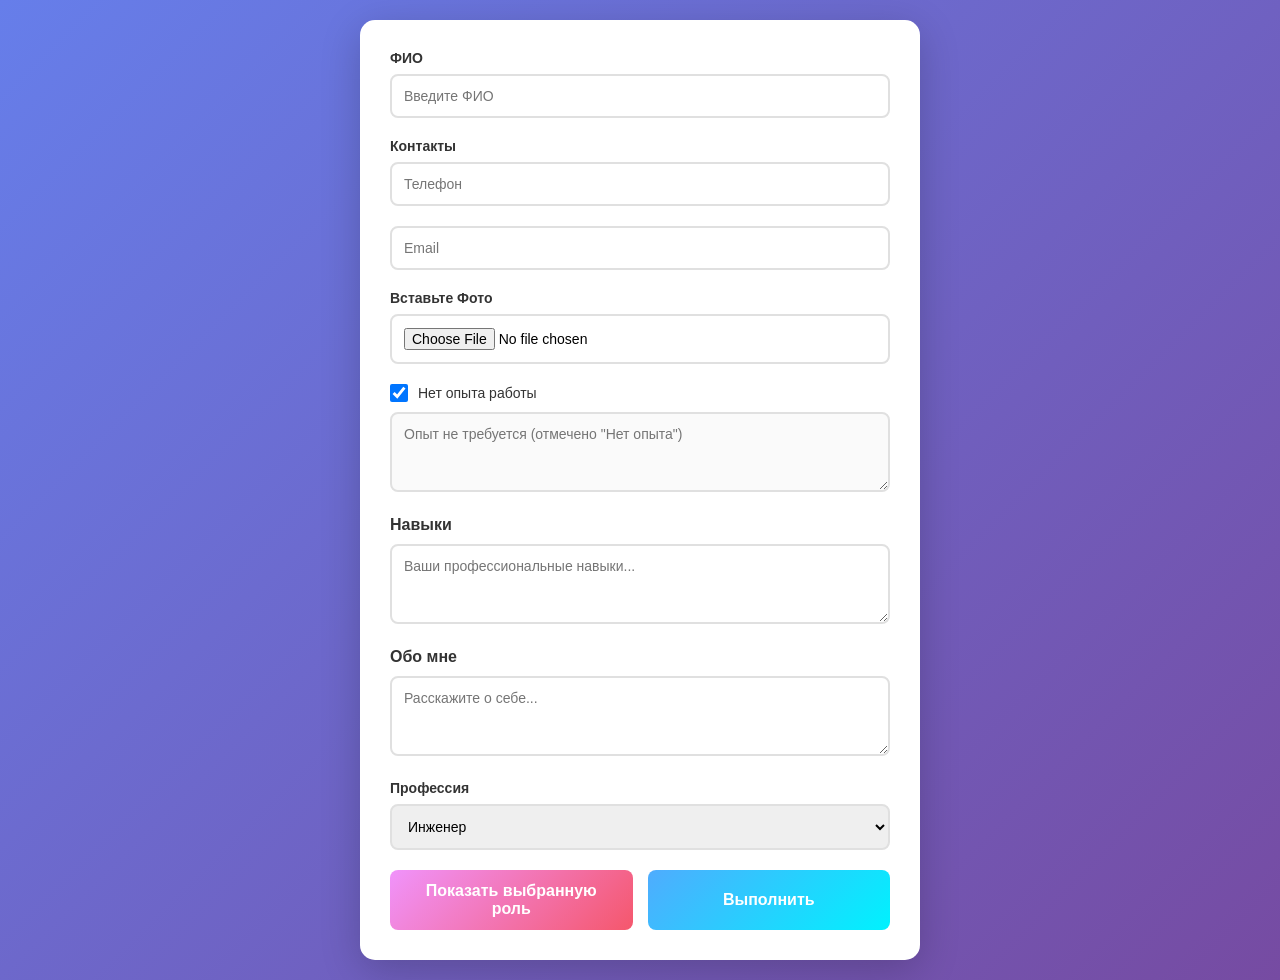
<file: index.html>
<!DOCTYPE html>
<html lang="ru">

<head>
  <meta charset="UTF-8">
  <meta name="viewport" content="width=device-width, initial-scale=1.0">
  <title>Анкета сотрудника</title>
  <link rel="stylesheet" href="coursovay.css">
  <link rel="stylesheet" href="coursvay2.css">
  <script defer src="coursovay.js"></script>
</head>
<body>
  <ul>
    <!-- ФИО -->
    <li>
      <label>ФИО</label>
      <input class="FIO" placeholder="Введите ФИО" type="text">
    </li>

    <!-- Контакты -->
    <li>
      <label>Контакты</label>
      <input class="CON" placeholder="Телефон" type="text">
    </li>
    <!-- Контакты -->
    <li>
      <label></label>
      <input class="CON" placeholder="Email" type="text">
    </li>

    <!-- Фото -->   
    <li>
      <label>Вставьте Фото</label>
      <input class="photo" type="file" accept="image/*">
    </li>

    <!-- Опыт работы -->
    <li>
      <div class="checkbox-group">
        <input class="noJob" type="checkbox" id="noJob" checked>
        <label for="noJob">Нет опыта работы</label>
      </div>
      <textarea class="yesJob" placeholder="Опишите ваш опыт работы..."></textarea>
    </li>

    <!-- Навыки -->
    <li>
      <h3>Навыки</h3>
      <textarea class="yesAd" placeholder="Ваши профессиональные навыки..."></textarea>
    </li>

    <!-- Обо мне -->
    <li>
      <h3>Обо мне</h3>
      <textarea class="aboutMe" placeholder="Расскажите о себе..."></textarea>
    </li>

    <!-- Выбор должности -->
    <li>
      <label>Профессия</label>
      <select class="select">
        <option value="Инженер">Инженер</option>
        <option value="ПРОГРАММИСТ">Программист</option>
        <option value="БУХГАЛТЕР">Бухгалтер</option>
        <option value="Русский">Русский</option>
      </select>
    </li>

    <!-- Кнопки -->
    <li class="buttons">
      <button class="role">Показать выбранную роль</button>
      <button class="submit">Выполнить</button>
    </li>
  </ul>

</body>

</html>
</file>
<file: coursovay.css>
* {
  margin: 0;
  padding: 0;
  box-sizing: border-box;
}

body {
  font-family: "Segoe UI", Tahoma, Geneva, Verdana, sans-serif;
  max-width: 600px;
  margin: 0 auto;
  padding: 20px;
  background: linear-gradient(135deg, #667eea 0%, #764ba2 100%);
  min-height: 100vh;
}
ul {
  list-style: none;
  padding: 0;
  background: white;
  border-radius: 15px;
  padding: 30px;
  box-shadow: 0 10px 40px rgba(0, 0, 0, 0.2);
}

li {
  margin-bottom: 20px;
}

li:last-child {
  margin-bottom: 0;
}

label {
  display: block;
  margin-bottom: 8px;
  font-weight: 600;
  color: #333;
  font-size: 14px;
}

input,
textarea,
select {
  width: 100%;
  padding: 12px;
  border: 2px solid #e0e0e0;
  border-radius: 8px;
  font-size: 14px;
  font-family: inherit;
  transition: all 0.3s ease;
  box-sizing: border-box;
}

input:focus,
textarea:focus,
select:focus {
  outline: none;
  border-color: #667eea;
  box-shadow: 0 0 0 3px rgba(102, 126, 234, 0.1);
}

textarea {
  resize: vertical;
  min-height: 80px;
}

h3 {
  margin: 0 0 10px 0;
  color: #333;
  font-size: 16px;
}

.checkbox-group {
  display: flex;
  align-items: center;
  gap: 10px;
  margin-bottom: 10px;
}

.checkbox-group input {
  width: auto;
  width: 18px;
  height: 18px;
  cursor: pointer;
}

.checkbox-group label {
  margin: 0;
  font-weight: normal;
  cursor: pointer;
}

.buttons {
  display: flex;
  gap: 15px;
  margin-top: 10px;
}

button {
  flex: 1;
  background: linear-gradient(135deg, #667eea 0%, #764ba2 100%);
  color: white;
  border: none;
  padding: 12px 24px;
  border-radius: 8px;
  cursor: pointer;
  font-size: 16px;
  font-weight: 600;
  transition: all 0.3s ease;
}

button:hover {
  transform: translateY(-2px);
  box-shadow: 0 5px 15px rgba(0, 0, 0, 0.2);
}

button:active {
  transform: translateY(0);
}

.role {
  background: linear-gradient(135deg, #f093fb 0%, #f5576c 100%);
}

.submit {
  background: linear-gradient(135deg, #4facfe 0%, #00f2fe 100%);
}

/* Стили для страницы результата */
.result-container {
  text-align: center;
  padding: 50px;
  background: white;
  border-radius: 15px;
  box-shadow: 0 10px 40px rgba(0, 0, 0, 0.2);
  max-width: 600px;
  margin: 50px auto;
}

.result-container h1 {
  font-size: 32px;
  margin-bottom: 20px;
}

.result-container h2 {
  color: #666;
  margin-bottom: 20px;
}

.result-container img {
  max-width: 200px;
  border-radius: 50%;
  margin: 20px 0;
  box-shadow: 0 5px 15px rgba(0, 0, 0, 0.2);
}

.result-container p {
  margin: 10px 0;
  color: #555;
  font-size: 16px;
}

.result-container button {
  margin-top: 30px;
  padding: 10px 30px;
}

/* Адаптивность */
@media (max-width: 480px) {
  body {
    padding: 10px;
  }

  ul {
    padding: 20px;
  }

  .buttons {
    flex-direction: column;
  }

  button {
    width: 100%;
  }
}
</file>
<file: coursvay2.css>
/* АДАПТИВ ДЛЯ ТЕЛЕФОНОВ (до 768px) */
@media (max-width: 768px) {
  body {
    padding: 12px;
  }

  ul {
    padding: 20px;
    border-radius: 20px;
  }

  li {
    margin-bottom: 18px;
  }
  label,
  h3 {
    font-size: 14px;
  }

  h3 {
    font-size: 16px;
  }

  input,
  textarea,
  select {
    padding: 10px 14px;
    font-size: 14px;
    border-radius: 10px;
  }

  textarea {
    min-height: 80px;
  }

  .buttons {
    flex-direction: column;
    gap: 12px;
  }

  button {
    padding: 12px 20px;
    font-size: 15px;
  }

  .result-container {
    margin: 20px auto;
    padding: 24px;
    border-radius: 20px;
  }

  .result-container h1 {
    font-size: 24px;
  }

  .result-container h2 {
    font-size: 18px;
  }

  .result-container p {
    font-size: 14px;
    text-align: left;
  }

  .result-container img {
    max-width: 120px;
    height: 120px;
  }
}
</file>
